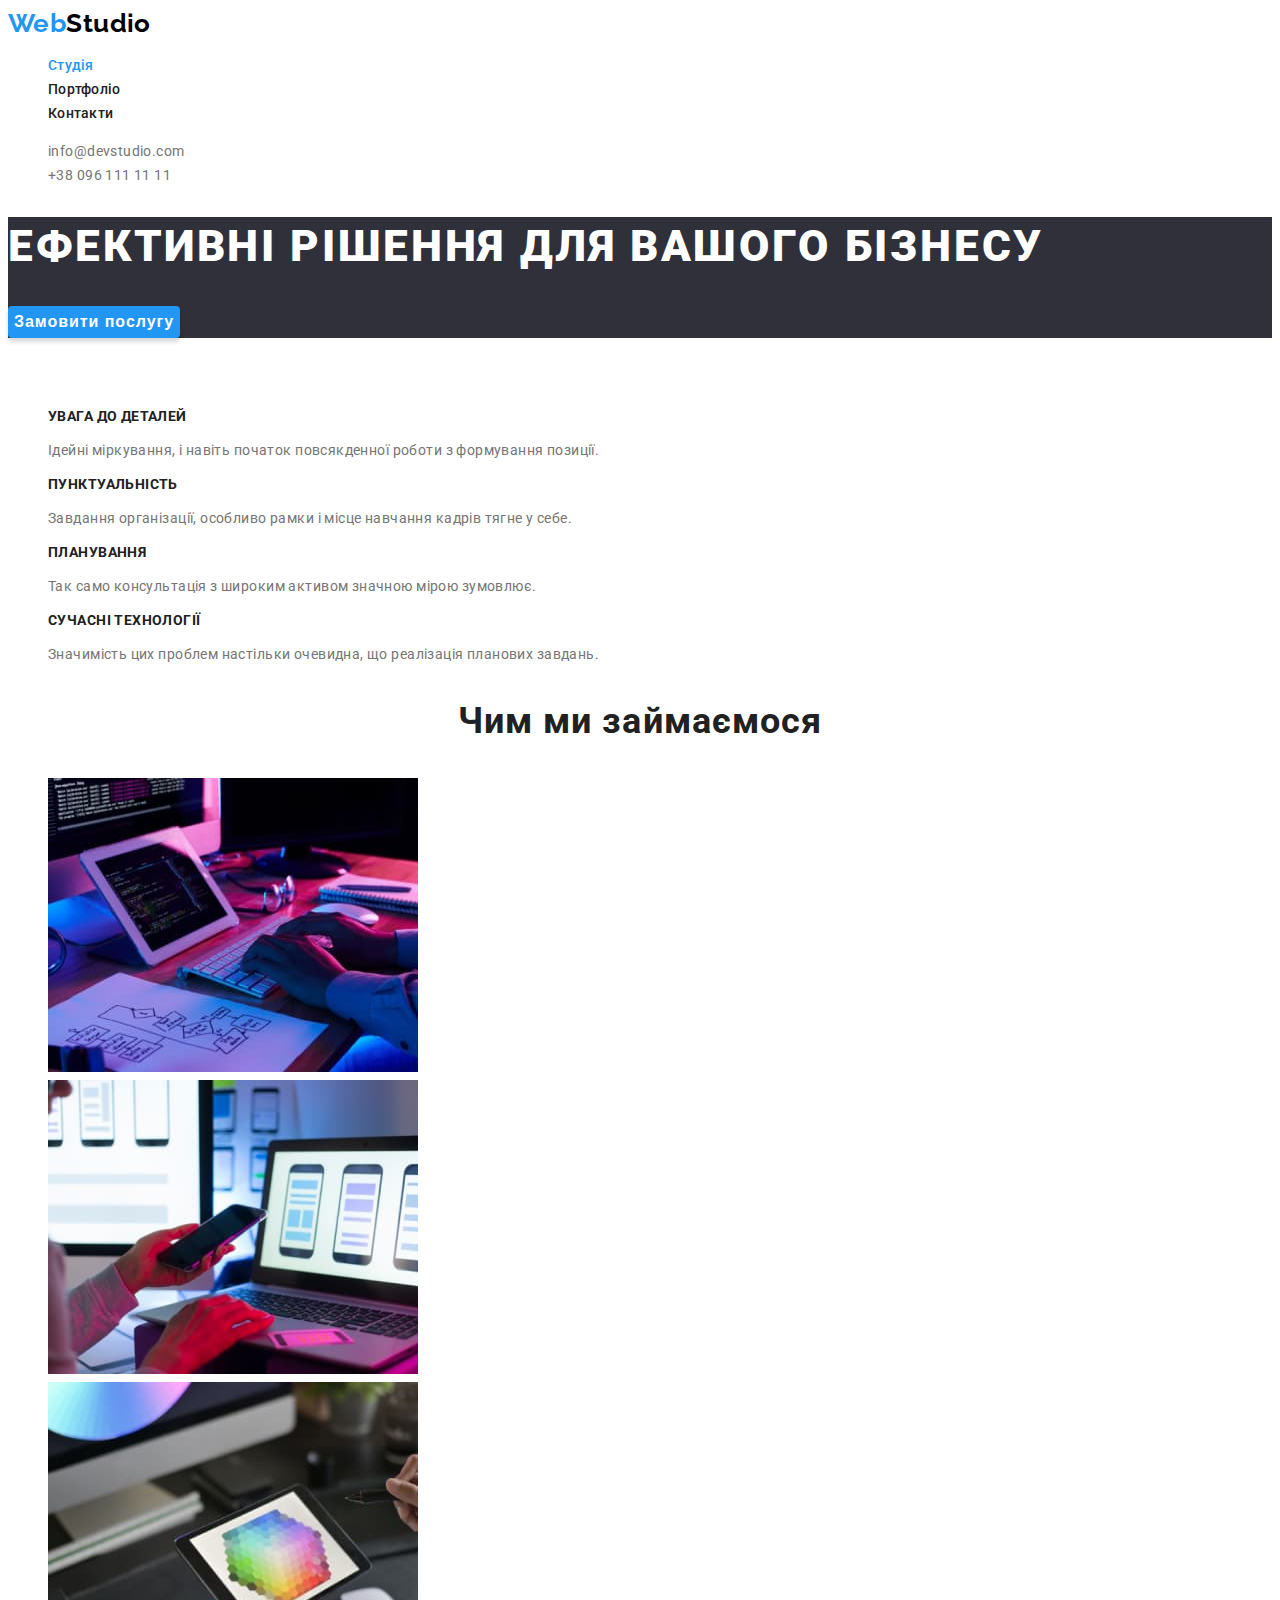
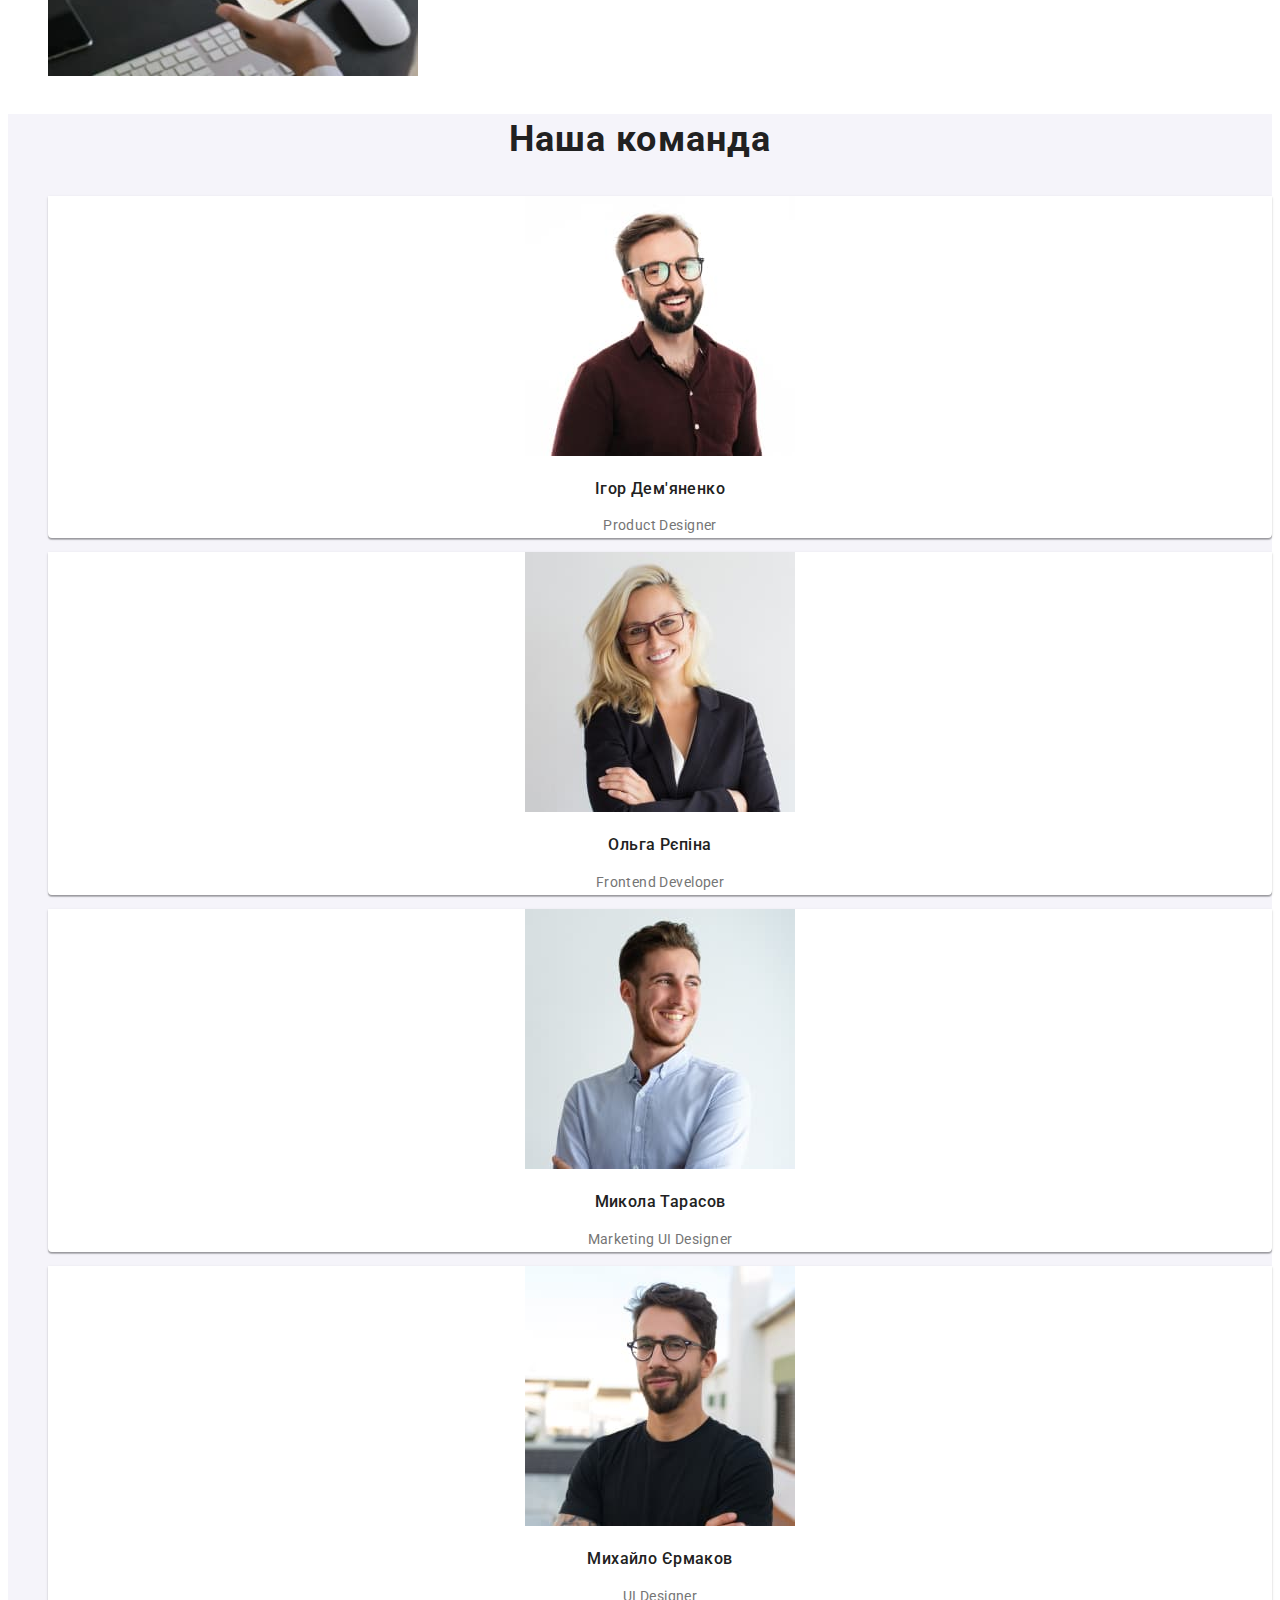
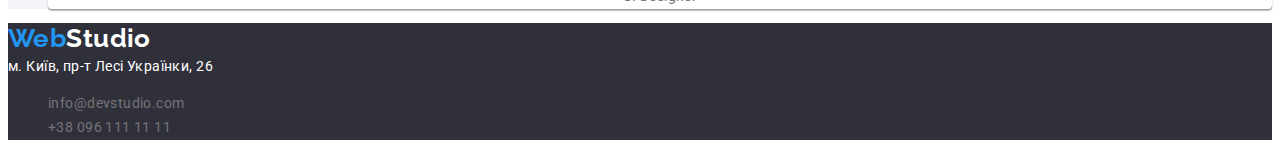
<file: index.html>
<!DOCTYPE html>
<html lang="uk">
  <head>
    <meta charset="UTF-8" />
    <meta http-equiv="X-UA-Compatible" content="IE=edge" />
    <meta name="viewport" content="width=device-width, initial-scale=1.0" />
    <link rel="stylesheet" href="./css/main.css">
    <link rel="preconnect" href="https://fonts.googleapis.com">
    <link rel="preconnect" href="https://fonts.gstatic.com" crossorigin>
    <link href="https://fonts.googleapis.com/css2?family=Raleway:wght@700&family=Roboto:wght@400;500;700;900&display=swap" rel="stylesheet">
    <title>Студія</title>
  </head>
  <body>
      <header class="header">   
        <a class="logo logo-footer" href="#"><span class="span">Web</span>Studio</a>  
        <nav> 
          <ul class="site-nav list">
            <li ><a href="#" class="link current">Студія</a></li>
            <li>
              <a href="./portfolio.html" class="link">Портфоліо</a>
            </li>
            <li><a href="#" class="link">Контакти</a></li>
          </ul>
        </nav>
        <ul class="contacts-nav list">
          <li><a class="item" href="mailto:info@devstudio.com">info@devstudio.com</a></li>
          <li><a class="item" href="tel:+380961111111">+38 096 111 11 11</a></li>
        </ul>
      </header>
      <main>
        <section class="hero">
          <div class="hero-container">
            <h1 class="hero-title">Ефективні рішення для вашого бізнесу</h1>
            <button type="button" class="button">Замовити послугу</button>
          </div>
        </section>
        <section class="features">
          <h2 class="hidden-title" style="visibility: hidden;">Переваги</h2>
          <ul class="features-list">
            <li>
              <h3 class="features-title">УВАГА ДО ДЕТАЛЕЙ</h3>
              <p>
                Ідейні міркування, і навіть початок повсякденної роботи з
                формування позиції.
              </p>
            </li>
            <li>
              <h3 class="features-title">ПУНКТУАЛЬНІСТЬ</h3>
              <p>
                Завдання організації, особливо рамки і місце навчання кадрів тягне
                у себе.
              </p>
            </li>
            <li>
              <h3 class="features-title">ПЛАНУВАННЯ</h3>
              <p>
                Так само консультація з широким активом значною мірою зумовлює.
              </p>
            </li>
            <li>
              <h3 class="features-title">СУЧАСНІ ТЕХНОЛОГІЇ</h3>
              <p>
                Значимість цих проблем настільки очевидна, що реалізація планових
                завдань.
              </p>
            </li>
          </ul>
        </section>
        <section class="section">
          <h2 class="section-title">Чим ми займаємося</h2>
          <ul class="section-cards">
            <li>
              <img
                src="./img/box1.jpg"
                alt="printing_keyboard"
                width="370"
                height="294"
                class="keyboard"
              />
            </li>
            <li>
              <img
                src="./img/box2.jpg"
                alt="mobile_platform"
                width="370"
                height="294"
                class="mobile"
              />
            </li>
            <li>
              <img
                src="./img/box3.jpg"
                alt="table_view"
                width="370"
                height="294"
                class="table"
              />
            </li>
          </ul>
        </section>
        <section class="section-team">
          <h2 class="team-title">Наша команда</h2>
          <ul class="team-cards">
            <li class="card">
              <img
                src="./img/img.jpg"
                alt="product Designer"
                width="270"
                height="260"
                class="teammate"
              />
              <h3 class="name-title">Ігор Дем'яненко</h3>
              <p>Product Designer</p>
            </li>
            <li class="card">
              <img
                src="./img/img-1.jpg"
                alt="frontend Developer"
                width="270"
                height="260"
                class="teammate"
              />
              <h3 class="name-title">Ольга Рєпіна</h3>
              <p>Frontend Developer</p>
            </li>
            <li class="card">
              <img
                src="./img/img-2.jpg"
                alt="marketing Designer"
                width="270"
                height="260"
                class="teammate"
              />
              <h3 class="name-title">Микола Тарасов</h3>
              <p>Marketing UI Designer</p>
            </li>
            <li class="card">
              <img
                src="./img/img-3.jpg"
                alt="ui Designer"
                width="270"
                height="260"
                class="teammate"
              />
              <h3 class="name-title">Михайло Єрмаков</h3>
              <p>UI Designer</p>
            </li>
          </ul>
        </section>
        <footer class="footer">       
            <a class="footer-logo" href="#"><span class="span">Web</span>Studio</a>
            <div class="footer-address">
              <address class="address">м. Київ, пр-т Лесі Українки, 26</address>
              <ul class="footer-contacts">                      
                <li><a class="item" href="mailto:info@devstudio.com">info@devstudio.com</a></li>
                <li><a class="item" href="tel:+380961111111">+38 096 111 11 11</a></li>
              </ul>   
            </div>     
        </footer>
      </main>
  </body>
</html>
</file>
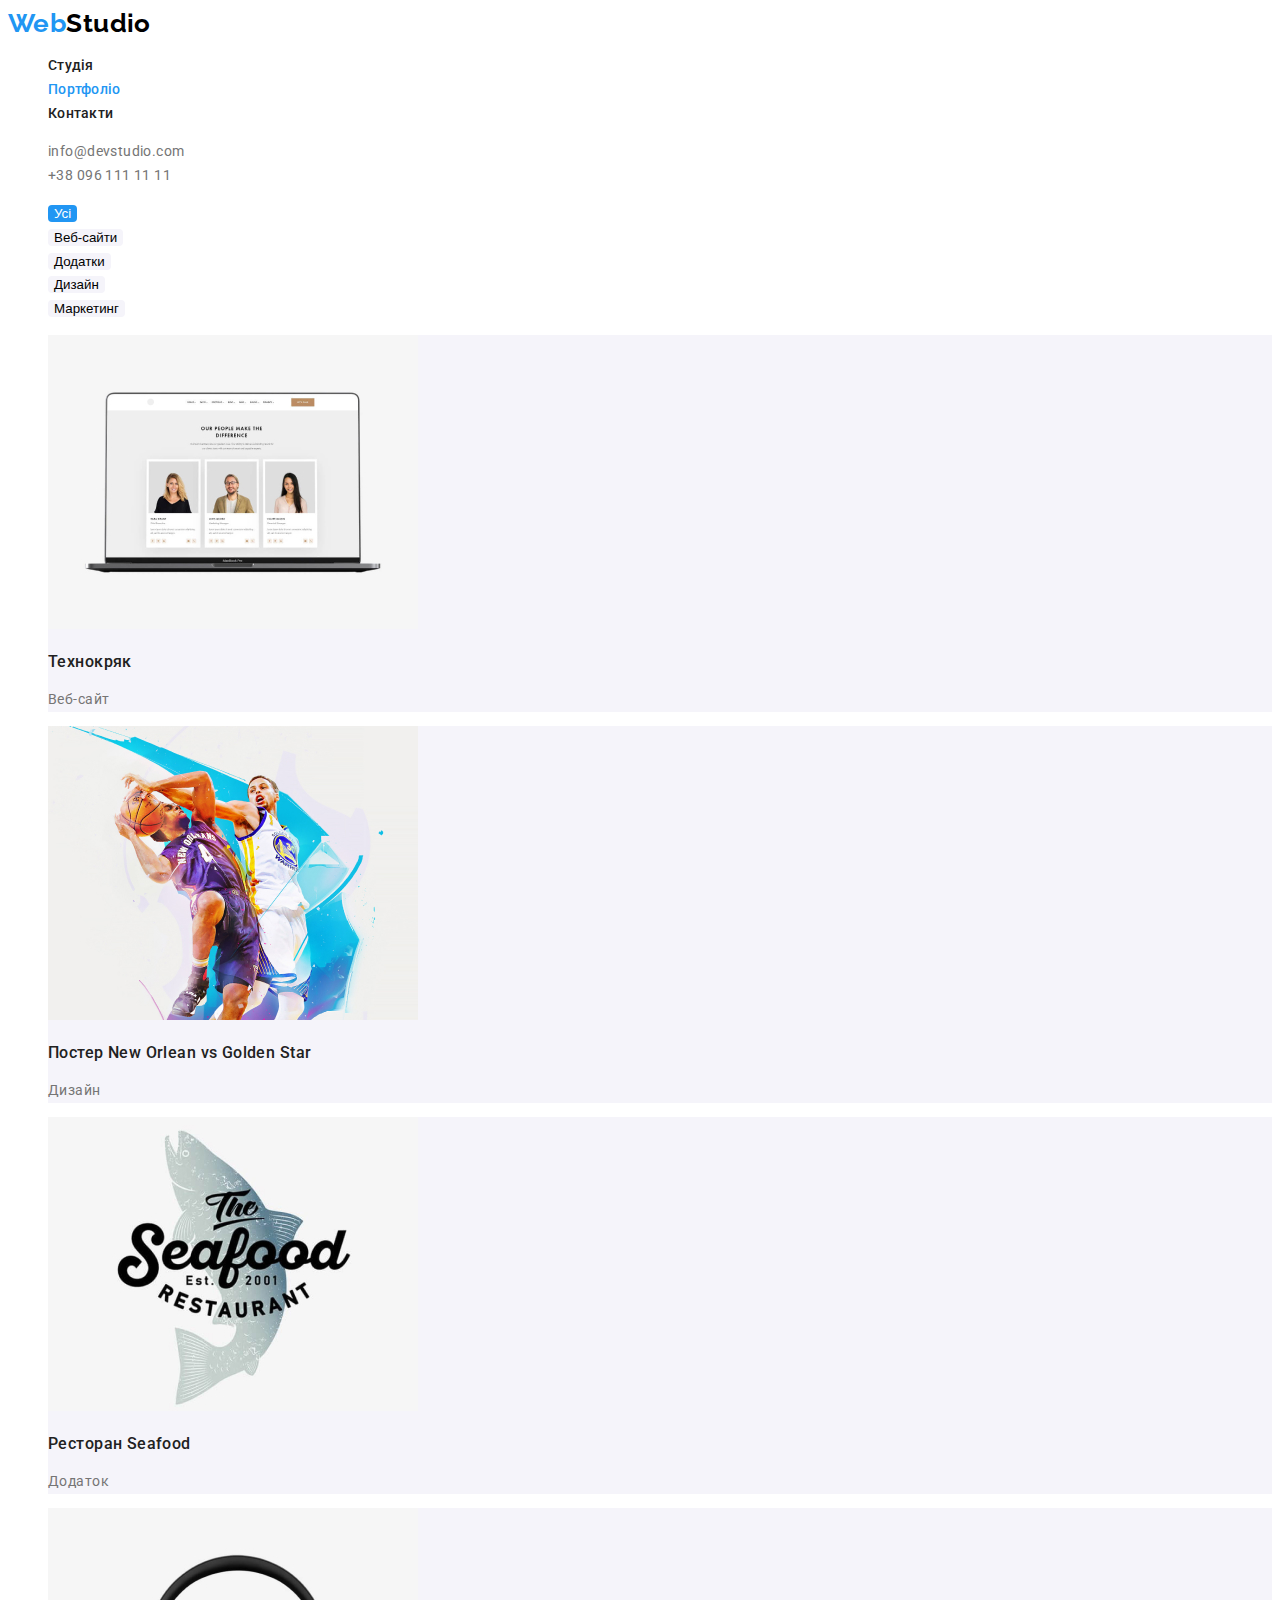
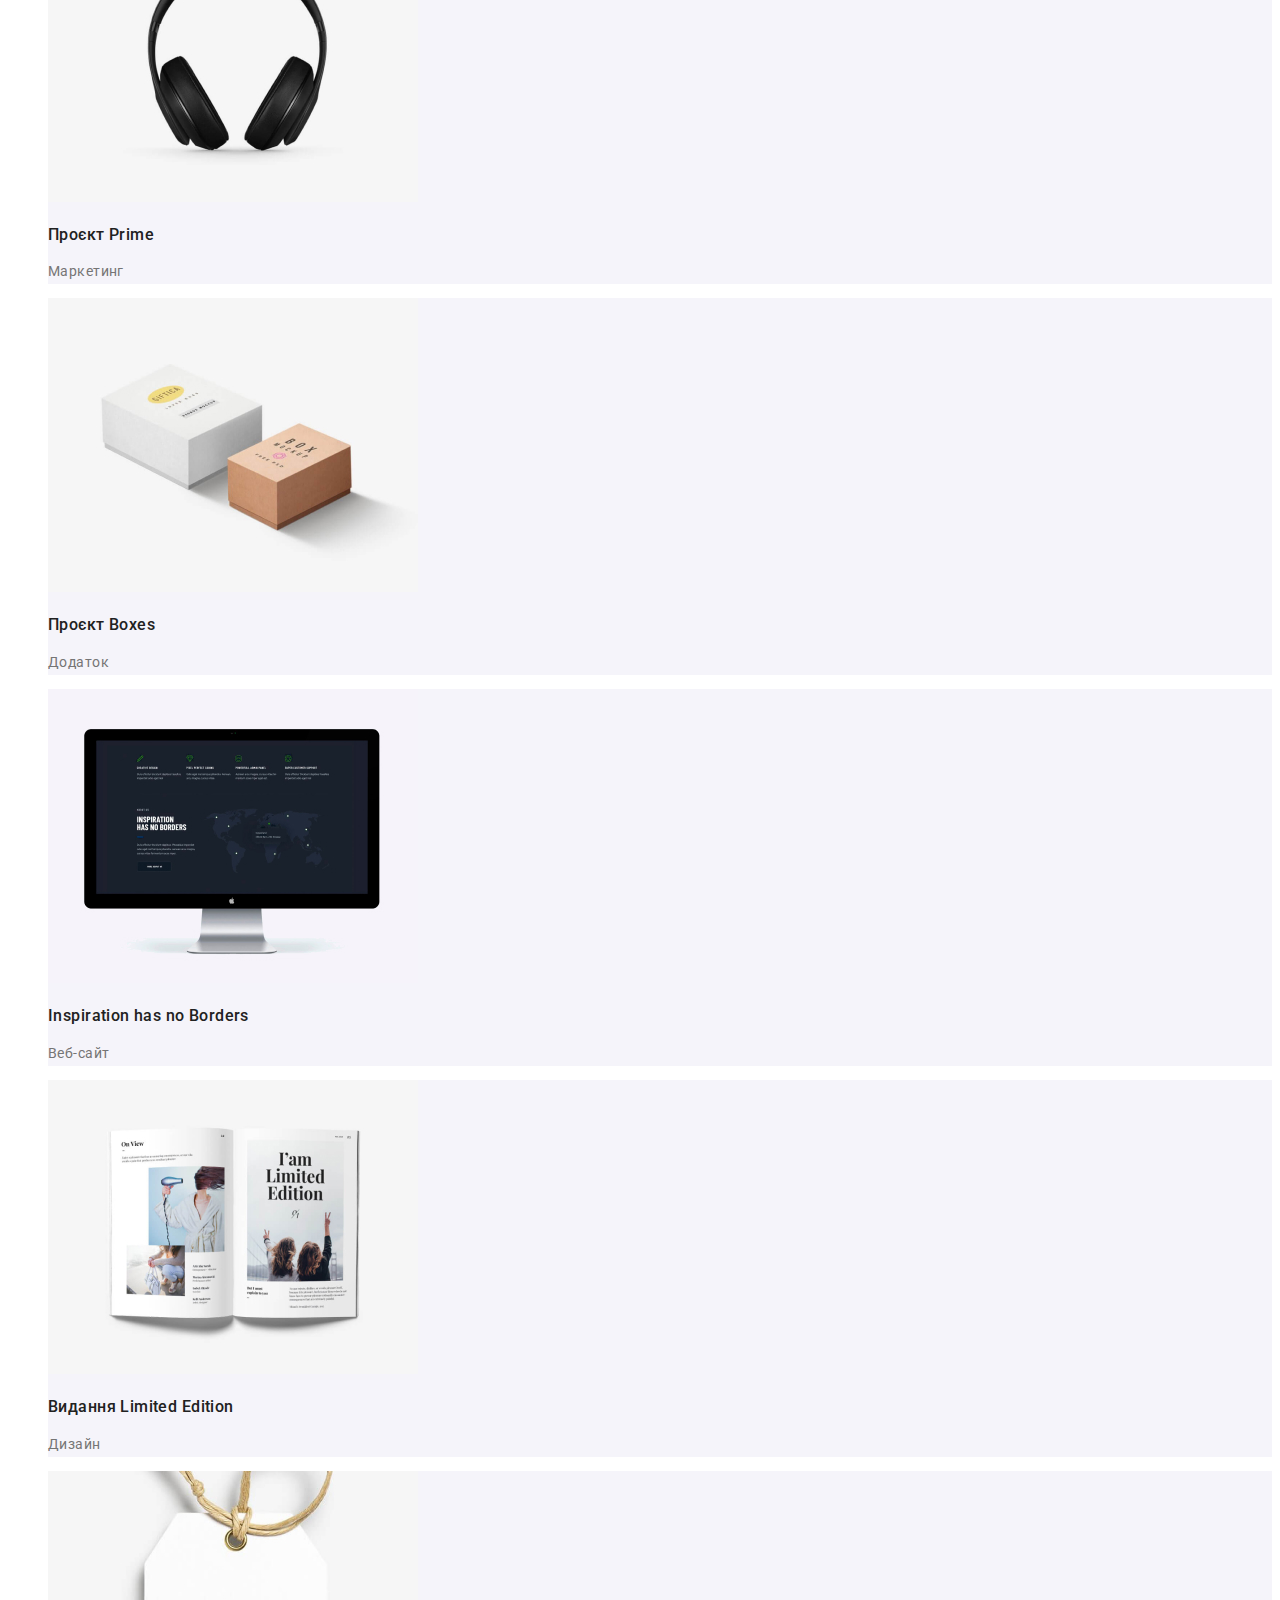
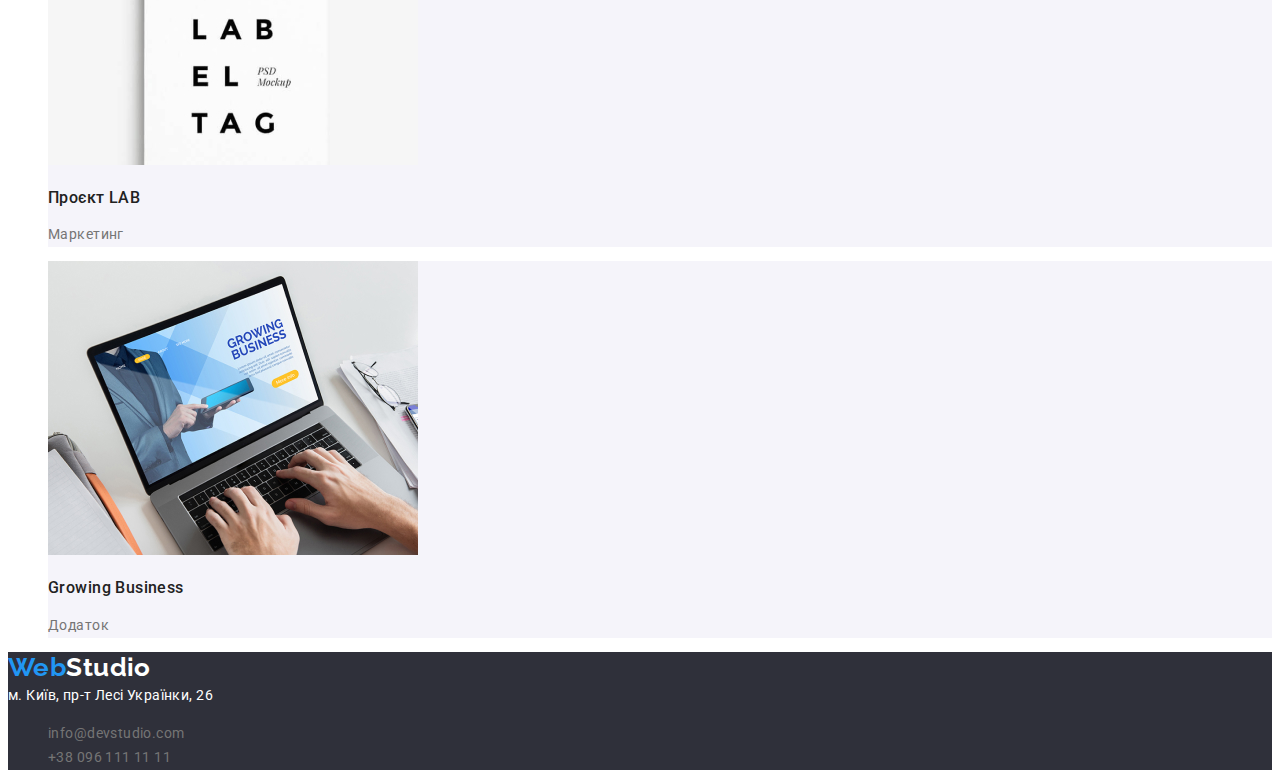
<file: portfolio.html>
<!DOCTYPE html>
<html lang="uk">
<head>
    <meta charset="UTF-8">
    <meta http-equiv="X-UA-Compatible" content="IE=edge">
    <meta name="viewport" content="width=device-width, initial-scale=1.0">
    <link rel="stylesheet" href="./css/main.css">
    <link rel="preconnect" href="https://fonts.googleapis.com">
    <link rel="preconnect" href="https://fonts.gstatic.com" crossorigin>
    <link href="https://fonts.googleapis.com/css2?family=Raleway:wght@700&family=Roboto:wght@400;500;700;900&display=swap" rel="stylesheet">
    <title>Портфоліо</title>
</head>
<body>
  <header class="header">   
    <a class="logo logo-footer" href="./index.html"><span class="span">Web</span>Studio</a>  
    <nav> 
      <ul class="site-nav list">
        <li ><a href="./index.html" class="link ">Студія</a></li>
        <li>
          <a href="./portfolio.html" class="link current">Портфоліо</a>
        </li>
        <li><a href="#" class="link">Контакти</a></li>
      </ul>
    </nav>
    <ul class="contacts-nav list">
      <li><a class="item" href="mailto:info@devstudio.com">info@devstudio.com</a></li>
      <li><a class="item" href="tel:+380961111111">+38 096 111 11 11</a></li>
    </ul>
  </header>
      <main>
        <section class="portfolio">
<ul class="portfolio-menu" >
  <li> <button class="filter-btn current" type="button">Усі</button></li>
  <li> <button class="filter-btn" type="button">Веб-сайти </button></li>
  <li> <button class="filter-btn" type="button">Додатки </button></li>
  <li> <button class="filter-btn" type="button">Дизайн</button> </li>
  <li> <button class="filter-btn" type="button">Маркетинг </button></button></li>
</ul>
<ul class="main-box">
  <li class="box">
    <img
      src="./img/11.jpg"
      alt=""
      width="370"
      height="294"
      class="teammate"
    />
    <h3 class="name-title">Технокряк</h3>
    <p>Веб-сайт</p>
  </li>
  <li class="box">
    <img
      src="./img/12.jpg"
      alt=""
      width="370"
      height="294"
    />
    <h3 class="name-title">Постер New Orlean vs Golden Star</h3>
    <p>Дизайн</p>
  </li>
  <li class="box">
    <img
      src="./img/13.jpg"
      alt=""
      width="370"
      height="294"
    />
    <h3 class="name-title">Ресторан Seafood</h3>
    <p>Додаток</p>
  </li>
  <li class="box">
    <img
      src="./img/14.jpg"
      alt=""
      width="370"
      height="294"
    />
    <h3 class="name-title">Проєкт Prime</h3>
    <p>Маркетинг</p>
  </li>
  <li class="box">
    <img
      src="./img/15.jpg"
      alt=""
      width="370"
      height="294"
    />
    <h3 class="name-title">Проєкт Boxes</h3>
    <p>Додаток</p>
  </li>
  <li class="box">
    <img
      src="./img/16.jpg"
      alt=""
      width="370"
      height="294"
    />
    <h3 class="name-title">Inspiration has no Borders</h3>
    <p>Веб-сайт</p>
  </li>
  <li class="box">
    <img
      src="./img/17.jpg"
      alt=""
      width="370"
      height="294"
    />
    <h3 class="name-title">Видання Limited Edition</h3>
    <p>Дизайн</p>
  </li>
  <li class="box">
    <img
      src="./img/18.jpg"
      alt=""
      width="370"
      height="294"
    />
    <h3 class="name-title">Проєкт LAB</h3>
    <p>Маркетинг</p>
  </li>
  <li class="box">
    <img
      src="./img/19.jpg"
      alt=""
      width="370"
      height="294"
    />
    <h3 class="name-title">Growing Business</h3>
    <p>Додаток</p>
  </li>
        </section>
        <footer class="footer">
          <a class="footer-logo" href="#"><span class="span">Web</span>Studio</a>
          <div class="footer-address">
            <address class="address">м. Київ, пр-т Лесі Українки, 26</address>
            <ul class="footer-contacts">
              <li><a class="item" href="mailto:info@devstudio.com">info@devstudio.com</a></li>
              <li><a class="item" href="tel:+380961111111">+38 096 111 11 11</a></li>
            </ul>
          </div>
        </footer>
      </main>
</body>
</html>
</file>
<file: css/main.css>
:root {
    --primary-text-color: #757575;
    --title-text-color: #212121;
    --accent-color: #2196F3;
    --btn-hover-color: #97caf4;
    --primary-white-color: #FFFFFF;
    --background-black-color: #2F303A;
    --background-second-color: #F5F4FA;
}

li {
    list-style: none;
}

button {
    border: none;
}

html,
.body {
    background-color: var(--primary-white-color);
    color: var(--primary-text-color);
    font-family: 'Roboto', sans-serif;
    letter-spacing: 0.03em;
    font-size: 14px;
    line-height: 1.71;
    
}

/* header */

.header{
    
}

/* header logo */

.logo ,
.footer-logo {
   
    text-decoration: none;
    font-family: 'Raleway';
    font-style: normal;
    font-weight: 700;
    font-size: 26px;
    line-height: 1.19;
}

.logo {
    color: #000000;
}

.footer-logo{
    color: var(--primary-white-color);
}

.span {
    color: var(--accent-color);
}

.logo:hover
.logo:focus {
    color: var(--accent-color)
}

/* header site-nav */

.site-nav {
    
}

.site-nav .link {
    color: var(--title-text-color);
    text-decoration: none;
    font-weight: 500;
    font-size: 14px;
    line-height: 1.14;
    letter-spacing: 0.02em;
}

.site-nav .link:hover, 
.site-nav .link:focus {
    color: var(--accent-color)
}

.site-nav .link.current {
    color: var(--accent-color)
}

/* header contacts */

.contacts-nav {
    
}

.contacts-nav .item,
.footer-contacts .item {
    color: var(--primary-text-color);
    text-decoration: none;

}

.contacts-nav .item:hover, 
.footer-contacts .item:focus {
    color: var(--accent-color);
    text-decoration: none;  
}

/* title styles */

.section-title,
.team-title {
    color: var(--title-text-color);
    font-weight: 700;
    font-size: 36px;
    line-height: 1.44;
    text-align: center;
    letter-spacing: 0.03em;
}

.features-title {
    color: var(--title-text-color);
    font-weight: 700;
    font-size: 14px;
    line-height: 1.14;
    letter-spacing: 0.03em;
}

/* section hero */

.hero {
    max-width: 1600px;
    background-color: var(--background-black-color);
}

.hero-container {
  
}

.hero-title {
    color: var(--primary-white-color);
    font-weight: 900;
    font-size: 44px;
    line-height: 1.36;
    letter-spacing: 0.06em;
    text-transform: uppercase;
}

/* hero button */

.button {
    background: var(--accent-color);
    box-shadow: 0px 4px 4px rgba(0, 0, 0, 0.15);
    border-radius: 4px;
    font-weight: 700;
    font-size: 16px;
    line-height: 1.87;
    align-items: center;
    text-align: center;
    letter-spacing: 0.06em;
    color: var(--primary-white-color);
    cursor: pointer;
    }

    .button:hover, 
    .button:focus {
      background-color: var(--btn-hover-color);
    }
    
/* section future */

 .features {
  
   
 }

 .features-list {
    
 }

 .section {
    
}

 .section-cards {
   
}
 
 .section-team {
   
    background: var(--background-second-color);
    }

.team-title {
    
}

 .team-cards {
    
    text-align: center;
 }

 .name-title {
    color: var(--title-text-color);
    font-weight: 500;
    font-size: 16px;
    line-height: 1.18;
 }

 .card {
    
    background: var(--primary-white-color);
    box-shadow: 0px 1px 3px rgba(0, 0, 0, 0.12), 0px 1px 1px rgba(0, 0, 0, 0.14), 0px 2px 1px rgba(0, 0, 0, 0.2);
    border-radius: 0px 0px 4px 4px;
 }
 
 .footer {
    background: var(--background-black-color);
 }

 

 .footer-address {
   
 }

 .address {
    color: var(--primary-white-color);
    font-style: normal;
 }

 /* portfolio css */

 .portfolio {
    
}

.portfolio-menu {
  
}

.filter-btn {
    background: var(--background-second-color);
    border-radius: 4px;
    border: none;
    cursor: pointer;
}

.portfolio-menu .filter-btn.current {
    background-color: var(--accent-color);
    color: var(--primary-white-color);
}

.filter-btn.current {
    
}

.filter-btn:hover, 
.filter-btn:focus {
    background-color:  var(--accent-color);
    color: var(--primary-white-color);
   
}

/* portfolio main box */ 

.main-box {
    
}

.box {
    background-color: var(--background-second-color);  
}
</file>
